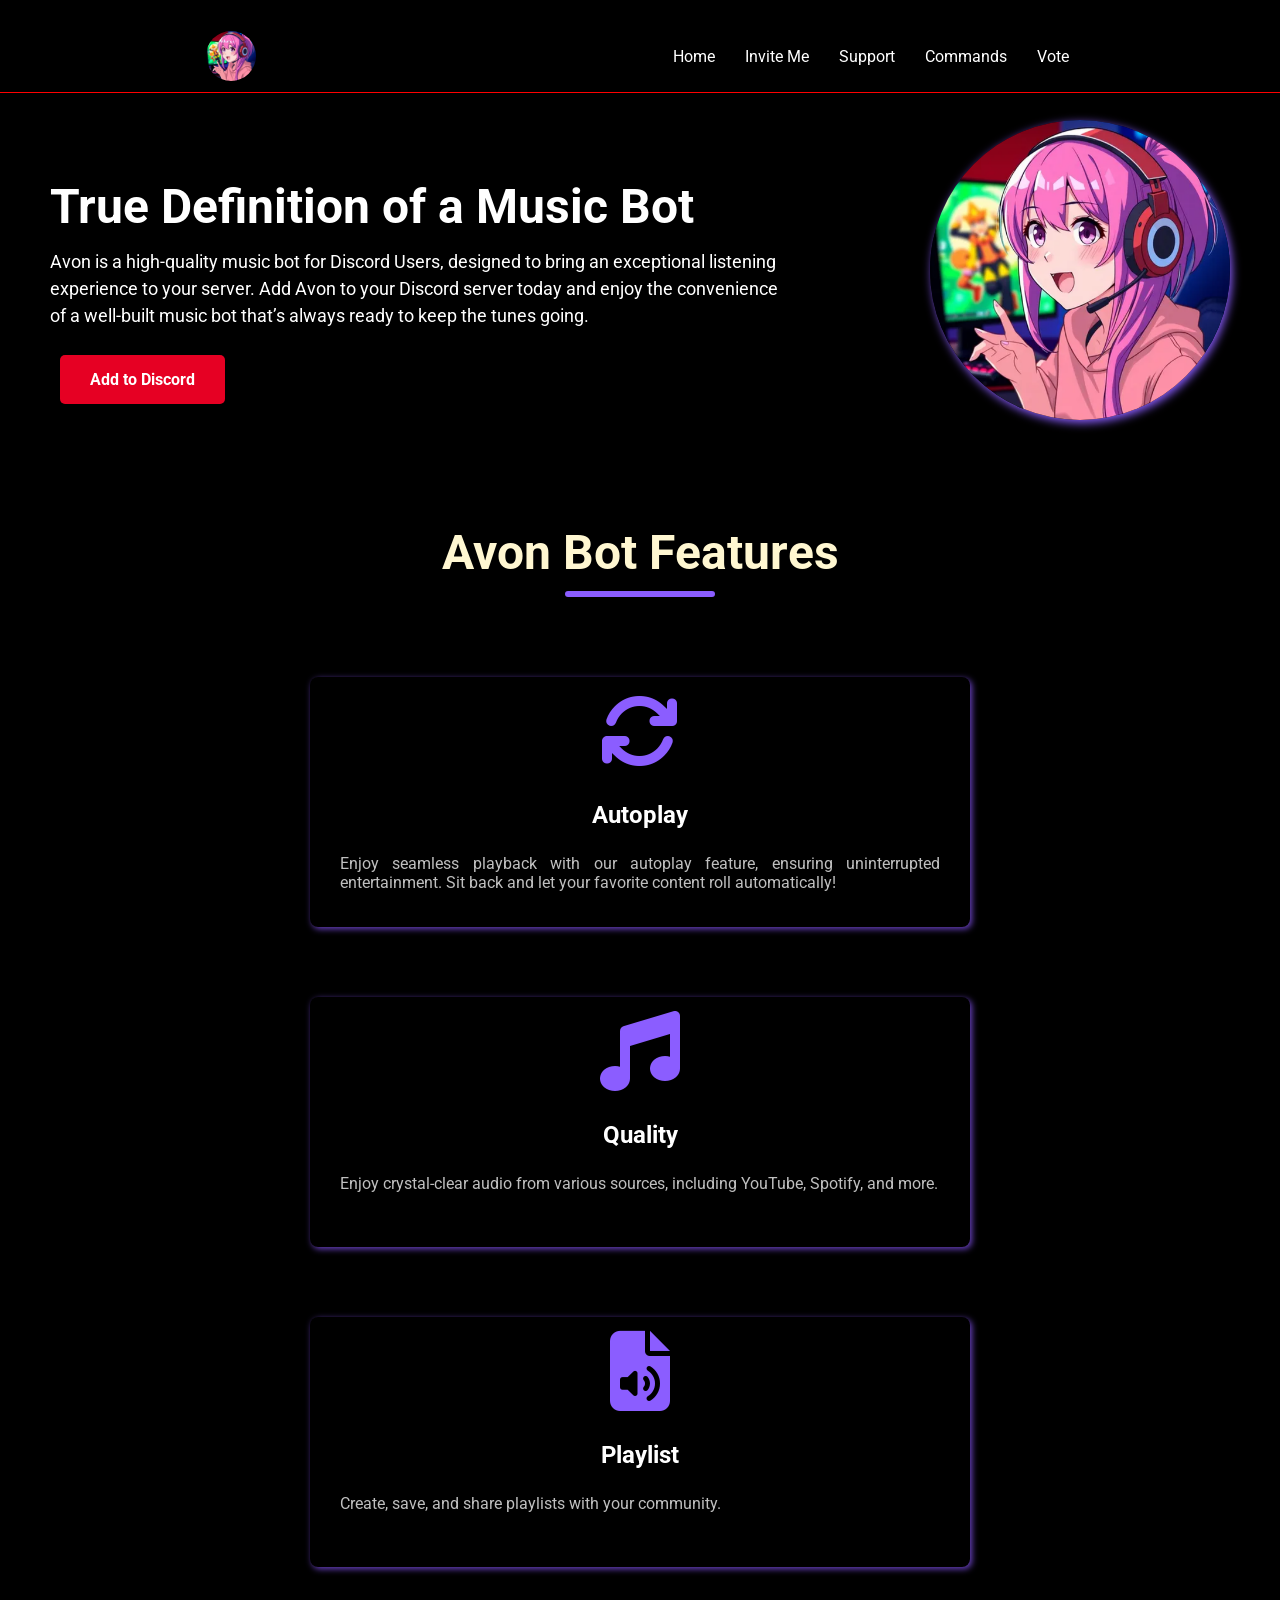
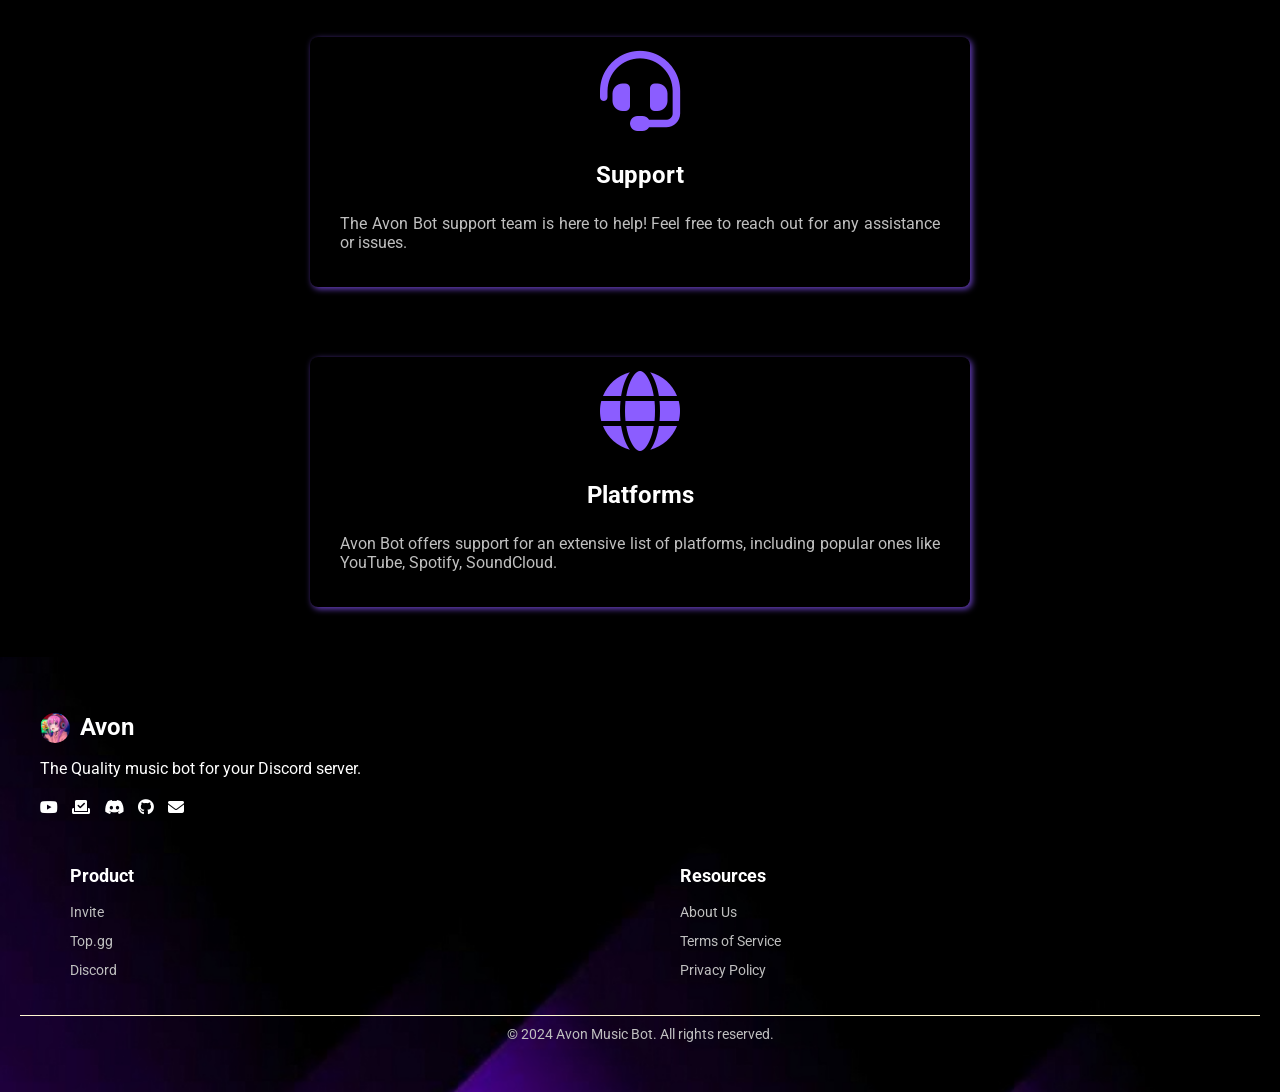
<file: index.html>
<!DOCTYPE html>
<html lang="en">
<head>
    <meta charset="UTF-8">
    <meta name="viewport" content="width=device-width, initial-scale=1.0">
    <title>Music Revolution</title>
    <link rel="stylesheet" href="style.css">
    <meta name="viewport" content="width=device-width, initial-scale=1, maximum-scale=1, user-scalable=no">
    <link rel="stylesheet" href="https://cdnjs.cloudflare.com/ajax/libs/font-awesome/6.7.2/css/all.min.css" integrity="sha512-Evv84Mr4kqVGRNSgIGL/F/aIDqQb7xQ2vcrdIwxfjThSH8CSR7PBEakCr51Ck+w+/U6swU2Im1vVX0SVk9ABhg==" crossorigin="anonymous" referrerpolicy="no-referrer" />
    <link rel="preconnect" href="https://fonts.googleapis.com">
<link rel="preconnect" href="https://fonts.gstatic.com" crossorigin>
<link href="https://fonts.googleapis.com/css2?family=Roboto:ital,wght@0,100;0,300;0,400;0,500;0,700;0,900;1,100;1,300;1,400;1,500;1,700;1,900&display=swap" rel="stylesheet">

</head>
<body>
 <header>
   <div class="logo"></div>
        <nav class="navbar">
        <ul>
            <li><a href="#home">Home</a></li>
            <li><a href="https://discord.com/oauth2/authorize?client_id=904317141866647592&permissions=8&scope=bot%20applications.commands">Invite Me</a></li>
            <li><a href="https://discord.gg/KJXHTatTRr">Support</a></li>
            <li><a href="#contact">Commands</a></li>
            <li><a href="https://top.gg/bot/904317141866647592/vote">Vote</a>
            </li>
        </ul>
    </nav>
    <div class="menu-icon" id="menu-icon">☰</div> <!-- Menu Icon -->
</header>

<div class="sidebar" id="sidebar">
    <button class="close-btn" id="close-btn">×</button>
    <div class="menu-header">
        <span class="menu-title">👋 Hey</span>
    </div>
    <ul class="menu">
        <li><a href="#home">Home</a></li>
        <li><a href="https://discord.com/oauth2/authorize?client_id=904317141866647592&permissions=8&scope=bot%20applications.commands">Invite Me</a></li>
        <li><a href="https://discord.gg/KJXHTatTRr">Support</a></li>
        <li><a href="#">Commands</a></li>
        <li><a href="https://top.gg/bot/904317141866647592/vote">Vote</a></li>
    </ul>
    <button class="login-btn"><a href="https://discord.com/oauth2/authorize?client_id=904317141866647592&permissions=8&scope=bot%20applications.commands">Invite</a></button>
</div>
  <!-- Scroll-Up Button -->
  <button id="scroll-up" title="Go to top"></button>

    <main id="home">
        <section class="hero">
          <div class="hero1">
          <img src="avon.png" alt="logo" class="hero-logo">
</div>
<div class="hero2">
            <h1>True Definition of a Music Bot</h1>
            <p>Avon is a high-quality music bot for Discord Users, designed to bring an exceptional listening experience to your server. Add Avon to your Discord server today and enjoy the convenience of a well-built music bot that’s always ready to keep the tunes going.</p>
            <div class="buttons">
                <a href="https://discord.com/oauth2/authorize?client_id=904317141866647592&permissions=8&scope=bot%20applications.commands" class="btn red">Add to Discord</a>
            </div>
            </div>
        </section>
   <div class="header-container">
        <h1 class="header-title">Avon Bot Features</h1>
        <div class="underline"></div>
    </div>
     <section class="container">
        <!-- Box 1 -->
        <div class="box">
            <div class="icon"><i class="fa-solid fa-arrows-rotate"></i></div>
            <h2 class="title">Autoplay</h2>
            <p class="description">Enjoy seamless playback with our autoplay feature, ensuring uninterrupted entertainment. Sit back and let your favorite content roll automatically!</p>
        </div>

        <!-- Box 2 -->
        <div class="box">
            <div class="icon"><i class="fa-solid fa-music"></i></div>
            <h2 class="title">Quality</h2>
            <p class="description">Enjoy crystal-clear audio from various sources, including YouTube, Spotify, and more.</p>
        </div>

        <!-- Box 3 -->
        <div class="box">
            <div class="icon"><i class="fa-solid fa-file-audio"></i></div>
            <h2 class="title">Playlist</h2>
            <p class="description">Create, save, and share playlists with your community.</p>
        </div>

        <!-- Box 4 -->
        <div class="box">
            <div class="icon"><i class="fa-solid fa-headset"></i></div>
            <h2 class="title">Support</h2>
            <p class="description">The Avon Bot support team is here to help! Feel free to reach out for any assistance or issues.</p>
        </div>

        <!-- Box 5 -->
        <div class="box">
            <div class="icon"><i class="fa-solid fa-globe"></i></div>
            <h2 class="title">Platforms</h2>
            <p class="description">Avon Bot offers support for an extensive list of platforms, including popular ones like YouTube, Spotify, SoundCloud.</p>
        </div>
    </section>
    </main>
   <script src="main.js"></script>
</body>
<footer class="footer">
  <div class="footer-content">
    <!-- Logo and Description -->
    <div class="footer-section about">
      <h1 class="footer-logo"><div class="foot-logo"></div> <span>Avon</span></h1>
      <p>The Quality music bot for your Discord server.</p>
      <!-- Social Icons -->
      <div class="social-icons">
        <a href="https://youtube.com/@rihan02-v?si=3FhAdaMxCRCuYBea"><i class="fa-brands fa-youtube"></i></a>
        <a href="https://top.gg/bot/904317141866647592/vote"><i class="fas fa-vote-yea"></i></a>
        <a href="https://discord.gg/KJXHTatTRr"><i class="fa-brands fa-discord"></i></a>
        <a href="https://github.com/Punit9464/Avon"><i class="fa-brands fa-github"></i></a>
       <a href="mailto:avonmusic1@gmail.com"><i class="fa-solid fa-envelope"></i></a>
      </div>
    </div>

    <!-- Links Section -->
    <div class="footer-sections">
      <div class="footer-section links">
        <h3>Product</h3>
        <ul>
          <li><a href="https://discord.com/oauth2/authorize?client_id=904317141866647592&permissions=8&scope=bot%20applications.commands">Invite</a></li>
          <li><a href="https://top.gg/bot/904317141866647592">Top.gg</a></li>
          <li><a href="https://discord.gg/KJXHTatTRr">Discord</a></li>
        </ul>
      </div>

      <div class="footer-section links">
        <h3>Resources</h3>
        <ul>
          <li><a href="#">About Us</a></li>
          <li><a href="#">Terms of Service</a></li>
          <li><a href="#">Privacy Policy</a></li>
        </ul>
      </div>
    </div>
  </div>

  <!-- Footer Bottom -->
  <div class="footer-bottom">
    <p>© 2024 Avon Music Bot. All rights reserved.</p>
  </div>
</footer>

</html>
</file>
<file: style.css>
/* styles.css */
body {
    margin: 0;
    font-family: "Roboto", Arial, sans-serif;
    background-color: var(--background-color);
    color: var(--text-color);
  -webkit-user-select: none;
  -moz-user-select: none;
  -ms-user-select: none;
  user-select: none;
}
:root {
  --primary-color: #8B5DFF;
  --secondary-color: #6A42C2;
  --accent-color: #FFF7D1;
  --background-color: #000;
  --text-color: #FFFFFF;
}

header {
    display: flex;
    justify-content: space-evenly;
    align-items: center;
    padding: 6px 5px;
    background-color: rgba(0, 0, 0, 0.9);
    position: fixed;
    width: 100%;
    height: 60px;
    border-bottom: 0.8px solid red;
    z-index: 1000;
}

.logo {
    height: 50px;
    width: 50px;
    background-image: url(avon.png);
    background-size: cover;
    border-radius: 50%;
    margin-right: 200px;
}

/* Navigation bar */
.navbar {
    display: none;
}

.navbar ul {
    display: flex;
    list-style: none;
    margin: 0;
    padding: 0;
}

.navbar ul li {
    margin: 0 15px;
}

.navbar ul li a {
    text-decoration: none;
    color: var(--text-color);
    font-size: 16px;
    transition: color 0.3s;
}

.navbar ul li a:hover {
    color: var(--primary-color);
}

/* Menu icon */
.menu-icon {
    font-size: 30px;
    color: var(--text-color);
    cursor: pointer;
    user-select: none;
}


/* Sidebar Default Position - Hidden on the Right */
.sidebar {
    position: fixed;
    top: 0;
    right: -100%;
    height: 100%;
    width: 250px;
    background-color: #1A1A1A;
    color: var(--text-color);
    transition: all 0.3s ease-in-out;
    z-index: 1000;
    padding: 20px;
    display: flex;
    flex-direction: column;
    justify-content: space-between;
}

.sidebar.open {
    right: 0;
}

.close-btn {
    position: absolute;
    top: 15px;
    right: 15px;
    background: none;
    color: var(--text-color);
    border: none;
    font-size: 30px;
    cursor: pointer;
}

.menu-title {
    font-size: 24px;
    font-weight: bold;
    margin-bottom: 20px;
}

/* Menu Items Positioned Higher */
.menu {
    list-style: none;
    padding: 0;
    margin: 0;
    flex-grow: 1;
    display: flex;
    flex-direction: column;
    justify-content: flex-start;
    gap: 20px;
    margin-top: 30px;
}

.menu li a {
    color: var(--text-color);
    text-decoration: none;
    font-size: 16px;
    font-weight: 500;
    padding-left: 10px;
    transition: color 0.3s;
}

.menu li a:hover {
    color: var(--primary-color);
}

.login-btn {
    position: absolute;
    bottom: 50px;
    left: 20px;
    width: calc(100% - 40px);
    padding: 10px;
    text-align: center;
    background-color: #7D3CFF;
    border: none;
    border-radius: 5px;
    font-size: 16px;
    cursor: pointer;
    transition: background-color 0.3s ease;
}

.login-btn a {
  text-decoration: none;
  color: var(--text-color);
}

body.no-scroll {
    overflow: hidden;
}

.hero {
    text-align: center;
    padding: 100px 20px;
    display: flex;
    flex-direction: column;
    
}

.hero-logo {
  height: 120px;
  width: 120px;
  border-radius: 50%;
  align-self: center;
}

.hero h1 {
    font-size: 48px;
    line-height: 1.2;
    margin-top: 5px;
}

.hero p {
    margin: 2px 0;
    font-size: 18px;
    line-height: 1.5;
}

.buttons {
    margin-top: 20px;
}

.btn {
    display: inline-block;
    padding: 15px 30px;
    font-size: 16px;
    font-weight: bold;
    text-decoration: none;
    border-radius: 5px;
    margin: 2px 10px;
}

.btn.red {
    background-color: #e60023;
    color: var(--text-color);
    transition: transform 0.3s;
}

.btn.red:hover {
  background-color: var(--secondary-color);
  transform: scale(1.02)
}

/*Header Container*/

.header-container {
    text-align: center;
}

.header-title {
    font-size: 48px;
    color: var(--accent-color);
    margin: 0;
    font-weight: bold;
    text-align: center;
}

.underline {
    width: 150px;
    height: 6px;
    background-color: var(--primary-color);
    margin: 10px auto 0 auto;
    border-radius: 3px;
}


.container {
    display: flex;
    flex-direction: column;
    gap: 70px;
    margin-top: 30px;
    align-items: center;
}

.box {
    border-radius: 8px;
    padding: 10px;
    text-align: center;
    transition: transform 0.3s;
    width: 90%;
    height: 250px;
}

.box:hover {
    transform: scale(1.05);
}

.description {
  color: #bfbfbf;
  text-align: justify;
  hyphens: auto;
  height: auto;
  max-width: 80% auto;
  padding: 5px 20px 0px 20px;
}

.icon {
    font-size: 80px;
    color: var(--primary-color);
}
/* General Footer Styles */
.footer {
  color: var(--text-color);
  padding: 40px 20px;
  background-image: url(images.png);
  background-size: cover;
  margin-top: 50px;
}

.footer-content {
  max-width: 1200px;
  margin: 0 auto;
}

/* About Section */
.footer-section.about {
  margin-bottom: 30px;
}

.footer-logo {
  font-size: 24px;
  margin-bottom: 10px;
  display: flex;
  gap: 10px;
}

.footer-section p {
  font-size: 16px;
  margin-bottom: 20px;
}

.social-icons a {
  margin-right: 10px;
  color: var(--text-color);
}

/* Links Sections Flex Layout */
.footer-sections {
  display: flex;
  justify-content: space-between;
  gap: 20px;
}

.footer-section.links {
  flex: 1;
}

.footer-section h3 {
  font-size: 18px;
  margin-bottom: 15px;
}

.footer-section ul {
  list-style: none;
  padding: 0;
}

.footer-section ul li {
  margin-bottom: 10px;
}

.footer-section ul li a {
  text-decoration: none;
  color: #BFBFBF;
  font-size: 14px;
}

.footer-section ul li a:hover {
  color: var(--text-color);
}

/* Footer Bottom */
.footer-bottom {
  border-top: 1px solid var(--accent-color);
  padding: 10px 0;
  text-align: center;
  font-size: 14px;
  color: #bfbfbf;
  margin-top: 20px;
}

.footer-bottom p {
  margin: 0;
}
.foot-logo {
  background-image: url(avon.png);
  background-size: cover;
  height: 30px;
  width: 30px;
  border-radius: 50%
}
/* Scroll-Up Button */
#scroll-up {
  position: fixed;
  bottom: 20px;
  right: 20px;
  z-index: 5;
  background-image: url(download.png);
  background-size: cover;
  background-color: var(--primary-color);
  border: none;
  border-radius: 50%;
  width: 40px;
  height: 40px;
  display: none;
  justify-content: center;
  align-items: center;
  cursor: pointer;
}

#scroll-up.show {
  display: flex;
}

/* Responsive styles */
@media (min-width: 768px) {
    .menu-icon {
        display: none; /* Hide menu icon on larger screens */
    }

    .navbar {
        display: block; /* Show navbar on larger screens */
    }
    .hero{
      flex-direction: row-reverse;
      align-items: center;
      gap: 50px;
      margin-top: 20px;
      padding: 100px 50px;
    }
    .hero1 {
      
    }
    .hero2 {
      margin-right: 100px;
      display: flex;
      flex-direction: column;
      align-items: flex-start;
      gap: 2px;
    }
    .hero2 h1 {
      text-align: left;
      margin-top: 40px;
    }
    .hero2 p {
      text-align: left;
      margin-top: -30px;
    }
    .hero-logo {
      width: 300px;
      height: 300px;
      box-shadow: 2px 3px 10px var(--primary-color);
    }
    .box {
      width: 50%;
      height: 230px;
      box-shadow: 2px 2px 6px var(--secondary-color);
    }
    .container {
      margin-top: 80px;
    }
    .footer-section.links {
      padding: 0px 0px 0px 30px;
    }
}
</file>
